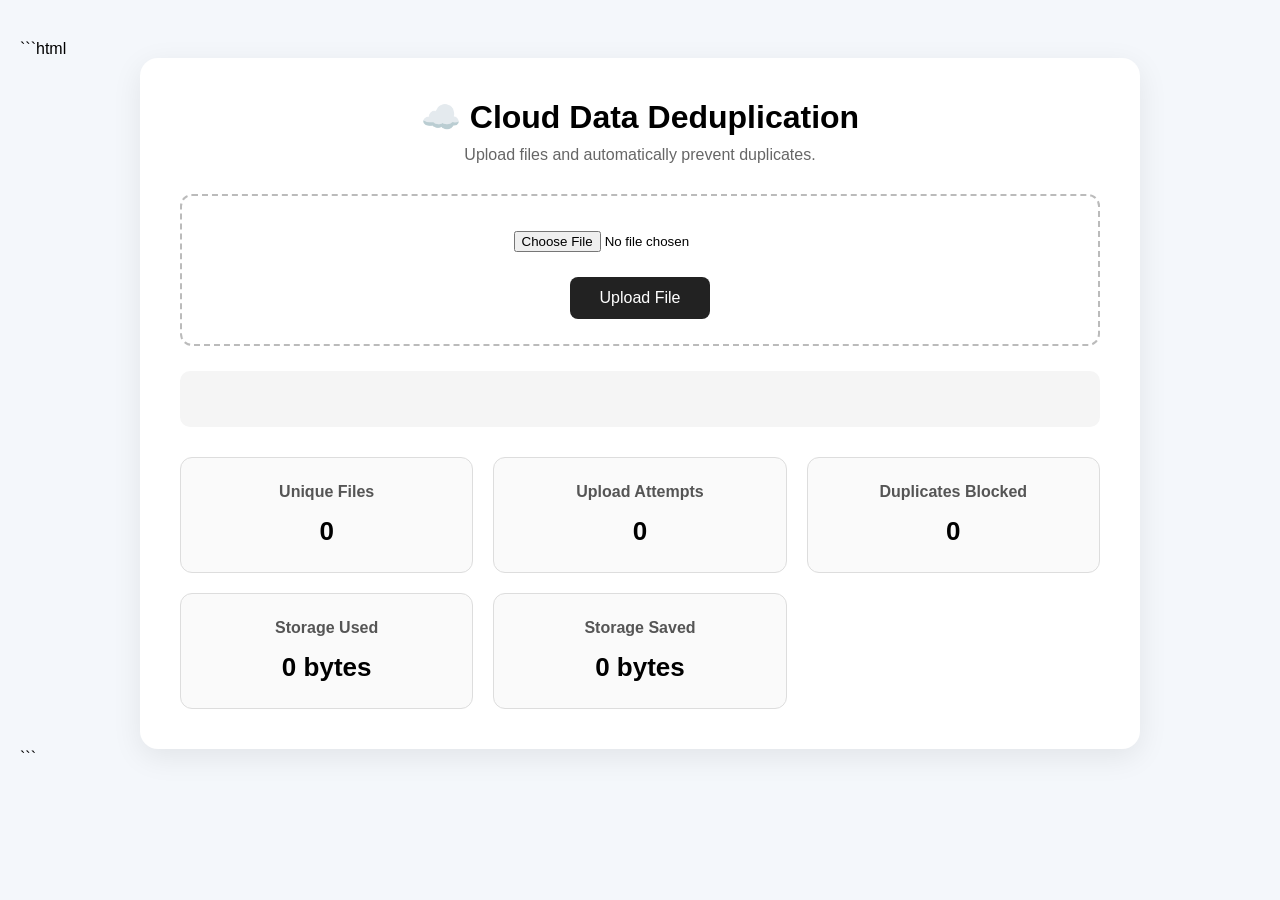
<file: Task-2/frontend/index.html>
```html
<!DOCTYPE html>
<html lang="en">

<head>
    <meta charset="UTF-8">
    <meta name="viewport" content="width=device-width, initial-scale=1.0">

    <title>Cloud Data Deduplication</title>

    <link rel="stylesheet" href="style.css">
</head>

<body>

    <div class="container">

        <h1>☁️ Cloud Data Deduplication</h1>

        <p>
            Upload files and automatically prevent duplicates.
        </p>


        <!-- File Upload Section -->

        <div class="upload-section">

            <input
                type="file"
                id="fileInput"
            >

            <button onclick="uploadFile()">
                Upload File
            </button>

        </div>


        <!-- Upload Result -->

        <div id="result">
        </div>


        <!-- Dashboard -->

        <div class="dashboard">

            <!-- Unique Files -->

            <div class="card">

                <h3>Unique Files</h3>

                <p id="uniqueFiles">
                    0
                </p>

            </div>

            <div class="card">

                <h3>Upload Attempts</h3>

                <p id="uploadAttempts">
                    0
                </p>

            </div>
            <div class="card">

                <h3>Duplicates Blocked</h3>

                <p id="duplicatesBlocked">
                    0
                </p>

            </div>


            <!-- Storage Used -->

            <div class="card">

                <h3>Storage Used</h3>

                <p id="storageUsed">
                    0 bytes
                </p>

            </div>


            <!-- Storage Saved -->

            <div class="card">

                <h3>Storage Saved</h3>

                <p id="storageSaved">
                    0 bytes
                </p>

            </div>

        </div>

    </div>


    <!-- JavaScript -->

    <script src="script.js"></script>

</body>

</html>
```
</file>
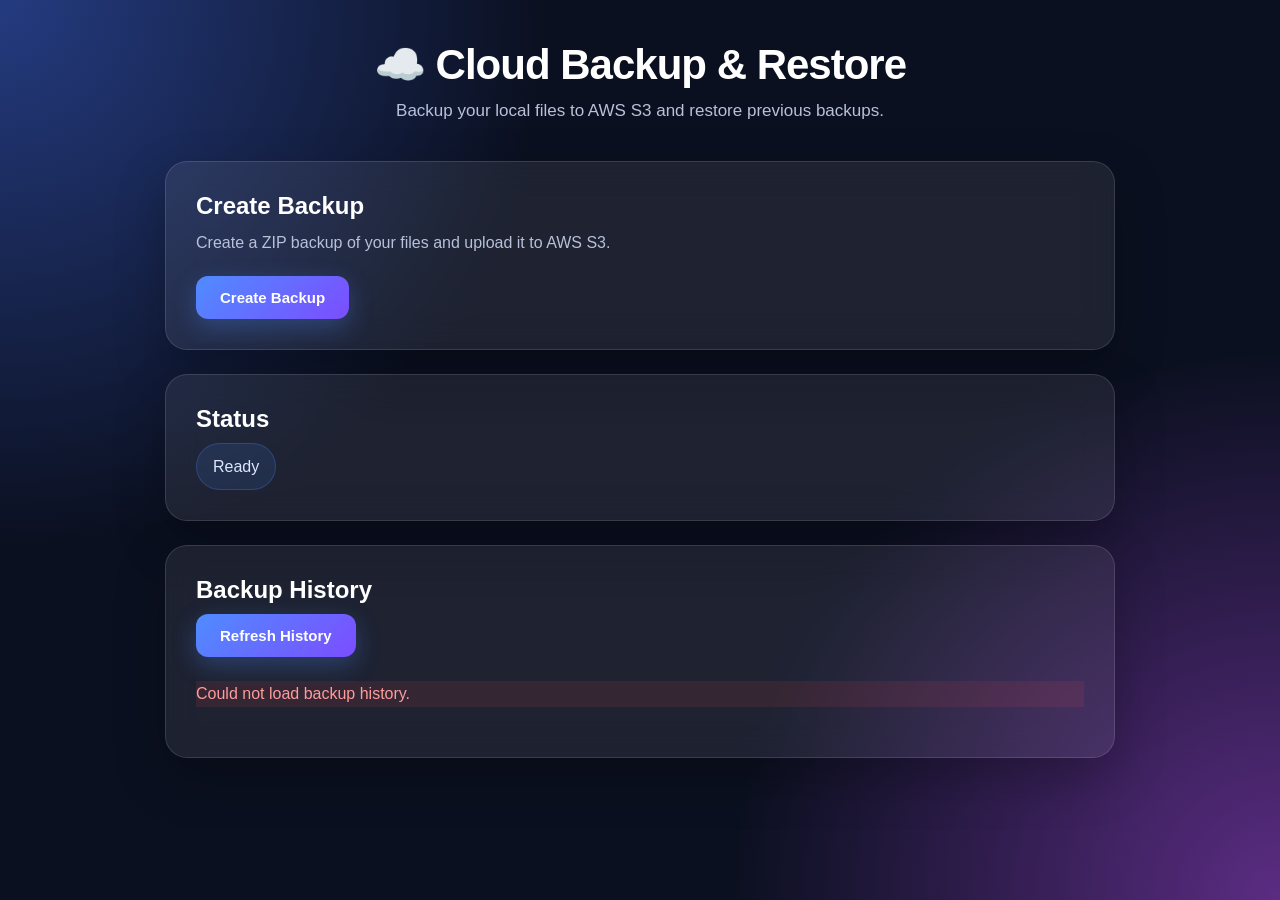
<file: Task-4/frontend/index.html>
<!DOCTYPE html>
<html lang="en">

<head>

    <meta charset="UTF-8">

    <meta name="viewport"
          content="width=device-width, initial-scale=1.0">

    <title>Cloud Backup & Restore</title>

    <link rel="stylesheet"
          href="style.css">

</head>

<body>

    <div class="container">

        <h1>☁️ Cloud Backup & Restore</h1>

        <p class="description">
            Backup your local files to AWS S3
            and restore previous backups.
        </p>

        <div class="card">

            <h2>Create Backup</h2>

            <p>
                Create a ZIP backup of your files
                and upload it to AWS S3.
            </p>

            <button onclick="createBackup()">
                Create Backup
            </button>

        </div>

        <div class="card">

            <h2>Status</h2>

            <p id="status">
                Ready
            </p>

        </div>
        <div class="card">

    <h2>Backup History</h2>

    <button onclick="loadBackups()">
        Refresh History
    </button>

    <div id="backupList">

        <p>
            Loading backups...
        </p>

    </div>

</div>
        </div>

    </div>


    <script src="script.js"></script>

</body>

</html>
</file>
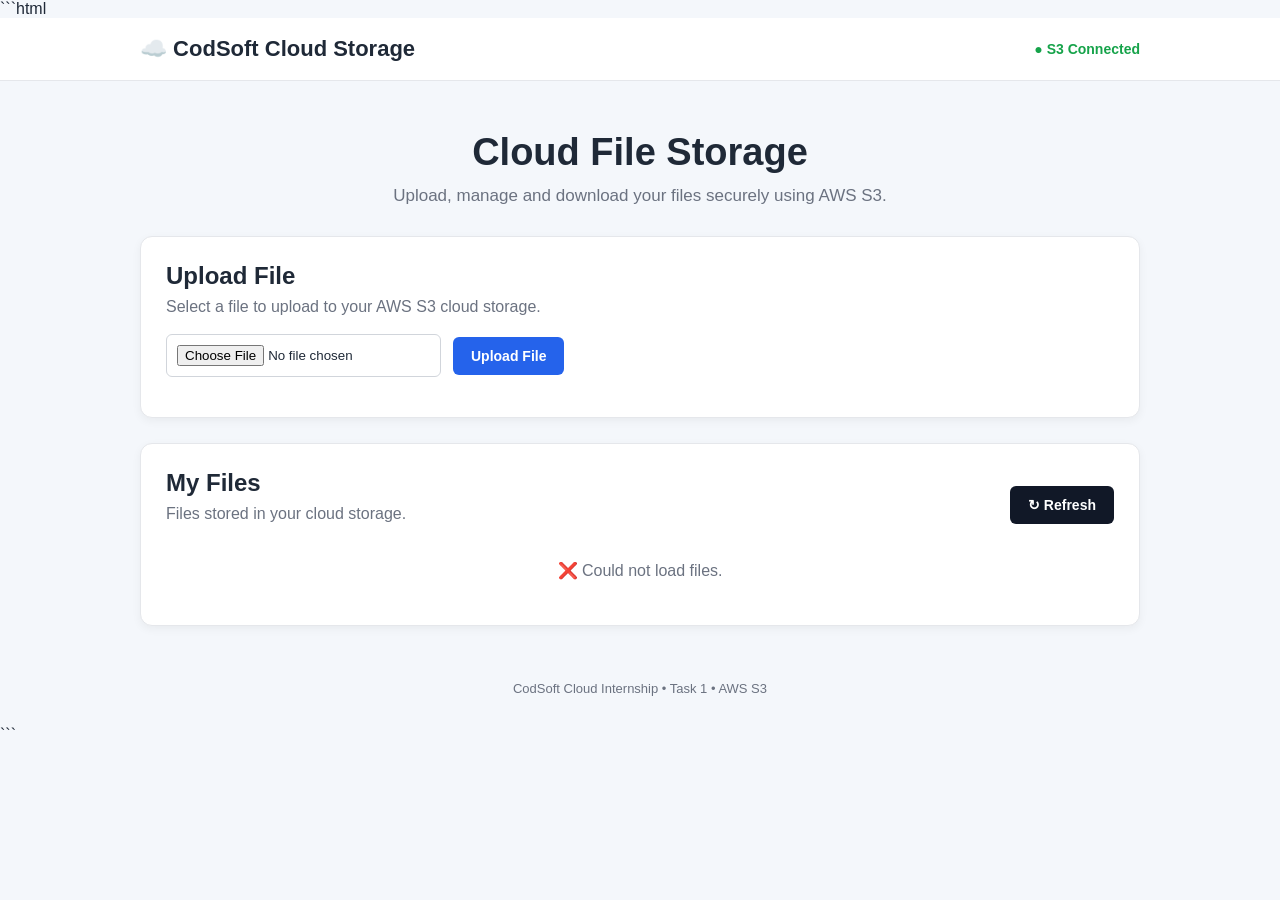
<file: TASK 1/BACKEND/FRONTEND/index.html>
```html
<!DOCTYPE html>
<html lang="en">

<head>

    <meta charset="UTF-8">

    <meta name="viewport" content="width=device-width, initial-scale=1.0">

    <title>CodSoft Cloud Storage</title>

    <link rel="stylesheet" href="style.css">

</head>

<body>

    <header>

        <div class="container header-content">

            <div class="logo">
                ☁️ CodSoft Cloud Storage
            </div>

            <div class="status">
                ● S3 Connected
            </div>

        </div>

    </header>


    <main class="container">

        <section class="hero">

            <h1>Cloud File Storage</h1>

            <p>
                Upload, manage and download your files securely
                using AWS S3.
            </p>

        </section>


        <!-- Upload Section -->

        <section class="card">

            <h2>Upload File</h2>

            <p class="description">
                Select a file to upload to your AWS S3 cloud storage.
            </p>


            <div class="upload-area">

                <input
                    type="file"
                    id="fileInput"
                >

                <button
                    id="uploadButton"
                >
                    Upload File
                </button>

            </div>


            <div id="message"></div>

        </section>


        <!-- Files Section -->

        <section class="card">

            <div class="files-header">

                <div>

                    <h2>My Files</h2>

                    <p class="description">
                        Files stored in your cloud storage.
                    </p>

                </div>

                <button
                    id="refreshButton"
                    class="refresh-button"
                >
                    ↻ Refresh
                </button>

            </div>


            <div id="fileList">

                <p class="loading">
                    Loading files...
                </p>

            </div>

        </section>

    </main>


    <footer>

        <p>
            CodSoft Cloud Internship • Task 1 • AWS S3
        </p>

    </footer>


    <script src="script.js"></script>

</body>

</html>
```
</file>
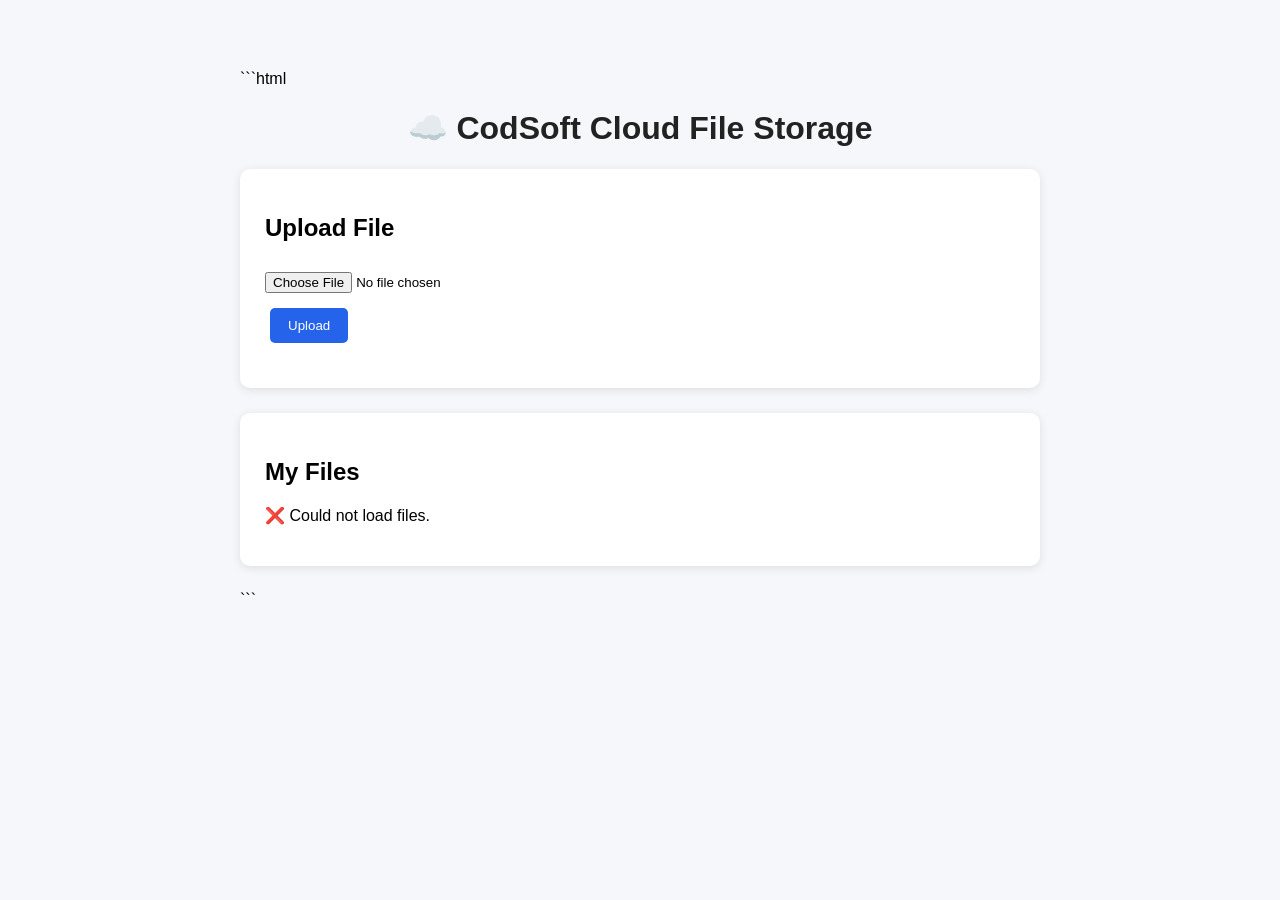
<file: TASK 1/BACKEND/FRONTEND/test.html>
```html
<!DOCTYPE html>
<html lang="en">

<head>

    <meta charset="UTF-8">

    <meta name="viewport" content="width=device-width, initial-scale=1.0">

    <title>CodSoft Cloud File Storage</title>

    <style>

        body {
            font-family: Arial, sans-serif;
            max-width: 800px;
            margin: 50px auto;
            padding: 20px;
            background: #f5f7fa;
        }

        h1 {
            text-align: center;
            color: #222;
        }

        .upload-box {
            background: white;
            padding: 25px;
            border-radius: 10px;
            box-shadow: 0 2px 10px rgba(0,0,0,0.1);
            margin-bottom: 25px;
        }

        input[type="file"] {
            margin: 10px 0;
        }

        button {
            padding: 10px 18px;
            border: none;
            border-radius: 5px;
            cursor: pointer;
            margin: 5px;
        }

        .upload-btn {
            background: #2563eb;
            color: white;
        }

        .download-btn {
            background: #16a34a;
            color: white;
        }

        .delete-btn {
            background: #dc2626;
            color: white;
        }

        button:hover {
            opacity: 0.85;
        }

        #message {
            margin: 15px 0;
            font-weight: bold;
        }

        .file {
            background: white;
            padding: 15px;
            margin: 10px 0;
            border-radius: 8px;
            display: flex;
            justify-content: space-between;
            align-items: center;
            box-shadow: 0 1px 5px rgba(0,0,0,0.1);
        }

        .file-name {
            font-weight: bold;
        }

    </style>

</head>


<body>


    <h1>☁️ CodSoft Cloud File Storage</h1>


    <!-- Upload Section -->

    <div class="upload-box">

        <h2>Upload File</h2>

        <input
            type="file"
            id="fileInput"
        >

        <br>

        <button
            class="upload-btn"
            onclick="uploadFile()"
        >
            Upload
        </button>

        <div id="message"></div>

    </div>


    <!-- Files Section -->

    <div class="upload-box">

        <h2>My Files</h2>

        <div id="fileList">
            Loading files...
        </div>

    </div>


    <script>

        // Flask backend URL
        const API_URL = "http://127.0.0.1:5000";


        // --------------------------------------------------
        // UPLOAD FILE
        // --------------------------------------------------

        async function uploadFile() {

            const fileInput = document.getElementById("fileInput");

            const message = document.getElementById("message");


            if (fileInput.files.length === 0) {

                message.innerText = "Please select a file.";

                return;
            }


            const file = fileInput.files[0];


            const formData = new FormData();

            formData.append("file", file);


            message.innerText = "Uploading...";


            try {

                const response = await fetch(
                    `${API_URL}/upload`,
                    {
                        method: "POST",
                        body: formData
                    }
                );


                const result = await response.json();


                if (response.ok) {

                    message.innerText =
                        "✅ " + result.message;

                    fileInput.value = "";

                    loadFiles();

                } else {

                    message.innerText =
                        "❌ " + result.error;

                }


            } catch (error) {

                message.innerText =
                    "❌ Could not connect to backend.";

                console.error(error);

            }

        }


        // --------------------------------------------------
        // LOAD FILES
        // --------------------------------------------------

        async function loadFiles() {

            const fileList =
                document.getElementById("fileList");


            try {

                const response = await fetch(
                    `${API_URL}/files`
                );


                const files =
                    await response.json();


                fileList.innerHTML = "";


                if (files.length === 0) {

                    fileList.innerHTML =
                        "<p>No files uploaded yet.</p>";

                    return;

                }


                files.forEach(file => {

                    const fileDiv =
                        document.createElement("div");

                    fileDiv.className = "file";


                    const fileName =
                        document.createElement("span");

                    fileName.className = "file-name";

                    fileName.innerText =
                        `${file.name} (${formatSize(file.size)})`;


                    const buttons =
                        document.createElement("div");


                    // Download button
                    const downloadButton =
                        document.createElement("button");

                    downloadButton.className =
                        "download-btn";

                    downloadButton.innerText =
                        "Download";

                    downloadButton.onclick =
                        () => downloadFile(file.name);


                    // Delete button
                    const deleteButton =
                        document.createElement("button");

                    deleteButton.className =
                        "delete-btn";

                    deleteButton.innerText =
                        "Delete";

                    deleteButton.onclick =
                        () => deleteFile(file.name);


                    buttons.appendChild(downloadButton);

                    buttons.appendChild(deleteButton);


                    fileDiv.appendChild(fileName);

                    fileDiv.appendChild(buttons);


                    fileList.appendChild(fileDiv);

                });


            } catch (error) {

                fileList.innerHTML =
                    "<p>❌ Could not load files.</p>";

                console.error(error);

            }

        }


        // --------------------------------------------------
        // DOWNLOAD FILE
        // --------------------------------------------------

        function downloadFile(filename) {

            const url =
                `${API_URL}/download/${encodeURIComponent(filename)}`;


            window.location.href = url;

        }


        // --------------------------------------------------
        // DELETE FILE
        // --------------------------------------------------

        async function deleteFile(filename) {

            const confirmDelete =
                confirm(
                    `Are you sure you want to delete "${filename}"?`
                );


            if (!confirmDelete) {

                return;

            }


            try {

                const response = await fetch(

                    `${API_URL}/delete/${encodeURIComponent(filename)}`,

                    {
                        method: "DELETE"
                    }

                );


                const result =
                    await response.json();


                if (response.ok) {

                    alert(
                        "✅ " + result.message
                    );

                    loadFiles();

                } else {

                    alert(
                        "❌ " + result.error
                    );

                }


            } catch (error) {

                alert(
                    "❌ Could not connect to backend."
                );

                console.error(error);

            }

        }


        // --------------------------------------------------
        // FORMAT FILE SIZE
        // --------------------------------------------------

        function formatSize(bytes) {

            if (bytes < 1024) {

                return bytes + " B";

            }


            if (bytes < 1024 * 1024) {

                return (bytes / 1024).toFixed(2) + " KB";

            }


            return (
                bytes / (1024 * 1024)
            ).toFixed(2) + " MB";

        }


        // Load files when page opens
        loadFiles();

    </script>


</body>

</html>
```
</file>
<file: Task-2/frontend/style.css>
* {
    box-sizing: border-box;
    margin: 0;
    padding: 0;
}

body {
    font-family: Arial, sans-serif;
    background: #f4f7fb;
    min-height: 100vh;
    padding: 40px 20px;
}

.container {
    max-width: 1000px;
    margin: auto;
    background: white;
    padding: 40px;
    border-radius: 18px;
    box-shadow: 0 8px 30px rgba(0, 0, 0, 0.08);
}

h1 {
    text-align: center;
    margin-bottom: 10px;
    font-size: 32px;
}

.container > p {
    text-align: center;
    color: #666;
    margin-bottom: 30px;
}

/* Upload Section */

.upload-section {
    text-align: center;
    padding: 25px;
    border: 2px dashed #bbb;
    border-radius: 12px;
    margin-bottom: 25px;
}

input[type="file"] {
    margin: 10px;
}

button {
    display: block;
    margin: 15px auto 0;
    padding: 12px 30px;
    border: none;
    border-radius: 8px;
    background: #222;
    color: white;
    cursor: pointer;
    font-size: 16px;
}

button:hover {
    opacity: 0.85;
}

/* Upload Result */

#result {
    margin: 20px 0;
    padding: 15px;
    background: #f5f5f5;
    border-radius: 10px;
    white-space: pre-line;
    line-height: 1.6;
}

/* Dashboard */

.dashboard {
    display: grid;
    grid-template-columns: repeat(3, 1fr);
    gap: 20px;
    margin-top: 30px;
}

.card {
    background: #fafafa;
    border: 1px solid #ddd;
    border-radius: 12px;
    padding: 25px;
    text-align: center;
}

.card h3 {
    font-size: 16px;
    margin-bottom: 15px;
    color: #555;
}

.card p {
    font-size: 26px;
    font-weight: bold;
}

/* Responsive Design */

@media (max-width: 750px) {

    .dashboard {
        grid-template-columns: repeat(2, 1fr);
    }

}

@media (max-width: 500px) {

    .container {
        padding: 25px 15px;
    }

    h1 {
        font-size: 25px;
    }

    .dashboard {
        grid-template-columns: 1fr;
    }

}
</file>
<file: Task-4/frontend/style.css>
* {
    margin: 0;
    padding: 0;
    box-sizing: border-box;
}

body {
    font-family: "Segoe UI", Arial, sans-serif;
    min-height: 100vh;

    background:
        radial-gradient(
            circle at top left,
            #243b80 0%,
            transparent 35%
        ),
        radial-gradient(
            circle at bottom right,
            #5b2c83 0%,
            transparent 35%
        ),
        #0b1020;

    color: #ffffff;

    padding: 40px 20px;
}
.container {
    width: 100%;
    max-width: 950px;
    margin: auto;
}
h1 {
    text-align: center;

    font-size: 42px;
    font-weight: 700;

    margin-bottom: 12px;

    letter-spacing: -1px;
}

.description {
    text-align: center;

    color: #b8c1d9;

    font-size: 17px;

    margin-bottom: 40px;
}
.card {
    background: rgba(255, 255, 255, 0.08);

    border: 1px solid rgba(255, 255, 255, 0.12);

    border-radius: 22px;

    padding: 30px;

    margin-bottom: 24px;

    backdrop-filter: blur(18px);

    box-shadow:
        0 20px 50px rgba(0, 0, 0, 0.25);

    transition:
        transform 0.3s ease,
        border-color 0.3s ease;
}

.card:hover {
    transform: translateY(-4px);

    border-color: rgba(120, 170, 255, 0.45);
}
.card h2 {
    font-size: 24px;

    margin-bottom: 10px;
}

.card p {
    color: #b8c1d9;

    line-height: 1.6;

    margin-bottom: 20px;
}
button {
    border: none;

    padding: 13px 24px;

    border-radius: 12px;

    font-size: 15px;

    font-weight: 600;

    cursor: pointer;

    color: white;

    background:
        linear-gradient(
            135deg,
            #4f8cff,
            #7c4dff
        );

    box-shadow:
        0 8px 25px rgba(79, 140, 255, 0.3);

    transition:
        transform 0.2s ease,
        box-shadow 0.2s ease,
        opacity 0.2s ease;
}

button:hover {
    transform: translateY(-2px);

    box-shadow:
        0 12px 30px rgba(79, 140, 255, 0.45);
}

button:active {
    transform: scale(0.97);
}

button:disabled {
    opacity: 0.5;

    cursor: not-allowed;
}
#status {
    display: inline-block;

    padding: 10px 16px;

    border-radius: 30px;

    color: #dce7ff;

    background: rgba(79, 140, 255, 0.12);

    border: 1px solid rgba(79, 140, 255, 0.25);

    margin-bottom: 0;
}
#backupList {
    margin-top: 24px;
}

.backup-item {
    display: flex;

    align-items: center;

    justify-content: space-between;

    gap: 15px;

    padding: 17px 20px;

    margin-bottom: 12px;

    border-radius: 14px;

    background: rgba(255, 255, 255, 0.06);

    border: 1px solid rgba(255, 255, 255, 0.08);

    transition:
        background 0.2s ease,
        transform 0.2s ease;
}

.backup-item:hover {
    background: rgba(255, 255, 255, 0.10);

    transform: translateX(4px);
}
.backup-name {
    color: #e8edff;

    font-size: 15px;

    font-weight: 500;

    word-break: break-all;
}
.restore-btn {
    padding: 9px 17px;

    border-radius: 9px;

    font-size: 13px;

    background:
        linear-gradient(
            135deg,
            #00a86b,
            #00c98b
        );

    box-shadow:
        0 6px 18px rgba(0, 200, 130, 0.2);

    flex-shrink: 0;
}

.restore-btn:hover {
    box-shadow:
        0 9px 22px rgba(0, 200, 130, 0.35);
}
.loading {
    color: #9fb3d9;

    font-style: italic;
}
.success {
    color: #6fffc0 !important;

    background: rgba(0, 200, 130, 0.1) !important;

    border-color: rgba(0, 200, 130, 0.25) !important;
}
.error {
    color: #ff9c9c !important;

    background: rgba(255, 70, 70, 0.1) !important;

    border-color: rgba(255, 70, 70, 0.25) !important;
}
@media (max-width: 700px) {

    body {
        padding: 25px 15px;
    }

    h1 {
        font-size: 31px;
    }

    .description {
        font-size: 15px;
    }

    .card {
        padding: 22px;
    }

    .backup-item {
        flex-direction: column;

        align-items: stretch;
    }

    .restore-btn {
        width: 100%;
    }

    button {
        width: 100%;
    }
}
</file>
<file: TASK 1/BACKEND/FRONTEND/style.css>
* {
    margin: 0;
    padding: 0;
    box-sizing: border-box;
}

body {
    font-family: Arial, sans-serif;
    background: #f4f7fb;
    color: #1f2937;
    min-height: 100vh;
}


/* Header */

header {
    background: white;
    border-bottom: 1px solid #e5e7eb;
    padding: 18px 0;
}

.container {
    width: 90%;
    max-width: 1000px;
    margin: auto;
}

.header-content {
    display: flex;
    justify-content: space-between;
    align-items: center;
}

.logo {
    font-size: 22px;
    font-weight: bold;
}

.status {
    color: #16a34a;
    font-size: 14px;
    font-weight: bold;
}


/* Hero */

.hero {
    text-align: center;
    padding: 50px 20px 30px;
}

.hero h1 {
    font-size: 38px;
    margin-bottom: 12px;
}

.hero p {
    color: #6b7280;
    font-size: 17px;
}


/* Cards */

.card {
    background: white;
    padding: 25px;
    margin-bottom: 25px;
    border-radius: 12px;
    border: 1px solid #e5e7eb;
    box-shadow: 0 3px 10px rgba(0, 0, 0, 0.05);
}

.card h2 {
    margin-bottom: 8px;
}

.description {
    color: #6b7280;
    margin-bottom: 18px;
}


/* Upload */

.upload-area {
    display: flex;
    gap: 12px;
    align-items: center;
    flex-wrap: wrap;
}

input[type="file"] {
    padding: 10px;
    border: 1px solid #d1d5db;
    border-radius: 6px;
    background: white;
}

button {
    border: none;
    padding: 11px 18px;
    border-radius: 6px;
    cursor: pointer;
    font-size: 14px;
    font-weight: bold;
}

#uploadButton {
    background: #2563eb;
    color: white;
}

#uploadButton:hover {
    background: #1d4ed8;
}

.refresh-button {
    background: #111827;
    color: white;
}

.refresh-button:hover {
    background: #374151;
}


/* Message */

#message {
    margin-top: 15px;
    font-weight: bold;
}


/* Files Header */

.files-header {
    display: flex;
    justify-content: space-between;
    align-items: center;
    gap: 15px;
}


/* File */

.file-item {
    display: flex;
    justify-content: space-between;
    align-items: center;
    gap: 15px;
    padding: 15px;
    margin-top: 12px;
    border: 1px solid #e5e7eb;
    border-radius: 8px;
    background: #fafafa;
}

.file-info {
    display: flex;
    flex-direction: column;
    gap: 5px;
}

.file-name {
    font-weight: bold;
}

.file-size {
    color: #6b7280;
    font-size: 13px;
}

.file-actions {
    display: flex;
    gap: 8px;
}

.download-button {
    background: #16a34a;
    color: white;
}

.delete-button {
    background: #dc2626;
    color: white;
}

.download-button:hover {
    background: #15803d;
}

.delete-button:hover {
    background: #b91c1c;
}


/* Loading */

.loading {
    text-align: center;
    color: #6b7280;
    padding: 20px;
}


/* Footer */

footer {
    text-align: center;
    padding: 30px;
    color: #6b7280;
    font-size: 13px;
}


/* Mobile */

@media (max-width: 600px) {

    .header-content {
        flex-direction: column;
        gap: 10px;
    }

    .hero h1 {
        font-size: 30px;
    }

    .files-header {
        flex-direction: column;
        align-items: flex-start;
    }

    .file-item {
        flex-direction: column;
        align-items: flex-start;
    }

    .file-actions {
        width: 100%;
    }

    .file-actions button {
        flex: 1;
    }

}
</file>
